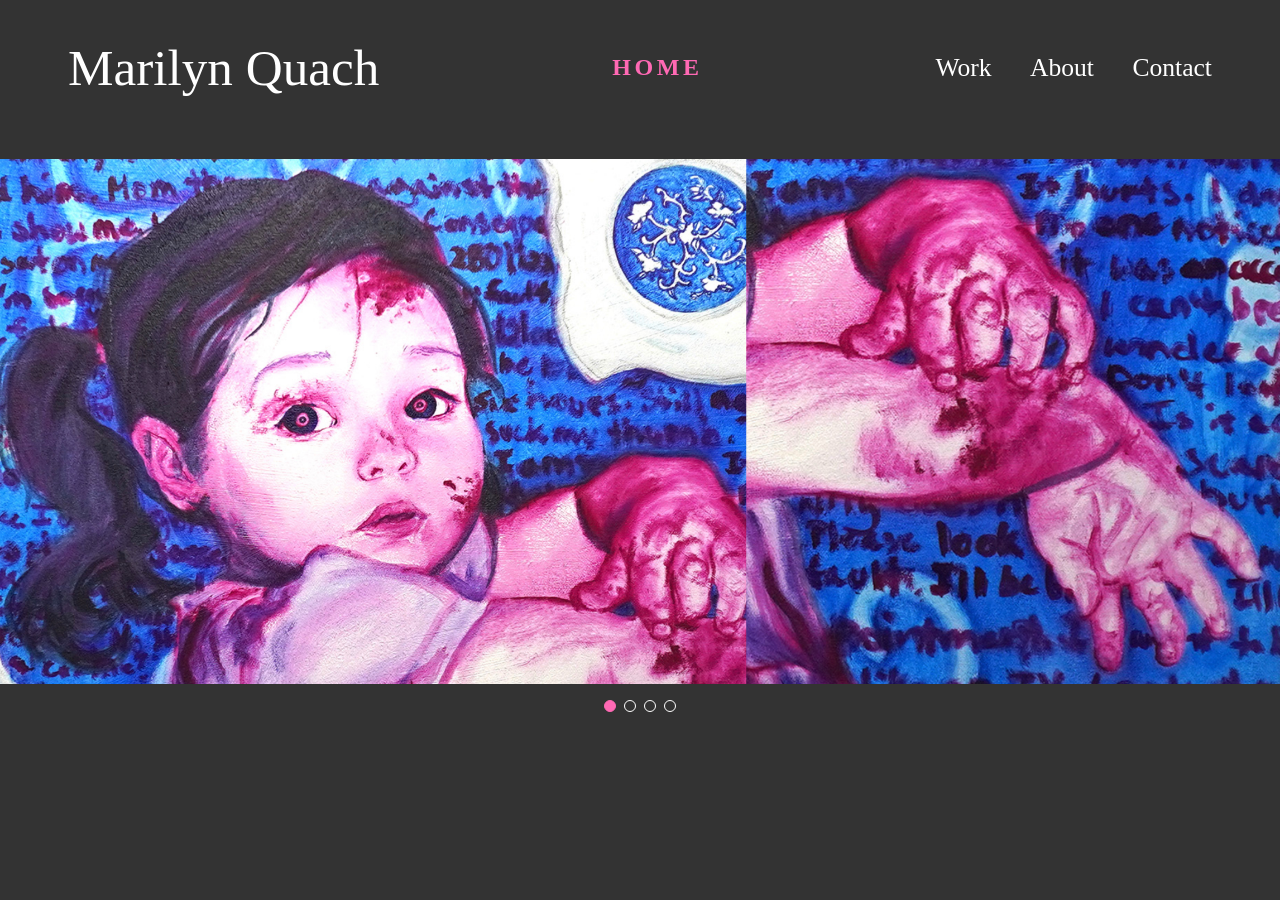
<file: index.html>
<!DOCTYPE html>
<html lang="en">
<head>
    <meta charset="UTF-8">
    <meta name="viewport" content="width=device-width, initial-scale=1.0">
    <title>Marilyn Quach</title>
    <link rel="stylesheet" href="style.css">
</head>


<body>

  <header>

<!--Logo/Homepage link-->
    <a href="index.html" class="logo">
        Marilyn Quach
    </a>
<!--Page Title-->
    <h1 class="page-title">Home</h1>
<!--Navigation Container-->
    <nav>
      <!-- work dropdown links-->
      <div class="dropdown">
        <a href="work.html">Work</a>
        <div class="dropdown-content">
          <a href="netart.html">Net Art</a>
          <div class="dropdown-submenu">
            <a href="paint-and-draw.html">Paint and Draw</a>
            <div class="dropdown-submenu-content">
              <a href="work-2026.html">2026</a>
              <a href="work-2025.html">2025</a>
              <a href="work-2024.html">2024</a>
              <a href="work-2023.html">2023</a>
            </div>
          </div>
          <a href="videos.html">Video</a>
        </div>
      <!-- about dropdown links-->
      </div>
      <div class="dropdown">
       <a href="about.html">About</a>
       <div class="dropdown-content">
          <a href="artist-bio.html">Artist Bio</a>
          <a href="artist-statement.html">Artist Statement</a>
          <a href="cv.html">CV</a>
       </div>
      </div>
      <!--contact link-->
       <a href="contact.html">Contact</a>
    </nav>  

  </header>

<main>
  <section class="carousel" aria-label="Featured artwork">
    <div class="carousel-images">
      <img
        class="carousel-image"
        src="Images/carousel/abusedandconfused.JPG"
        alt="Abused and Confused"
        aria-hidden="false"
      >
      <img
        class="carousel-image"
        src="Images/carousel/childhoodmirror.webp"
        alt="Childhood Mirror"
        aria-hidden="true"
      >
      <img
        class="carousel-image"
        src="Images/carousel/carouselartwork5.jpg"
        alt="Featured artwork"
        aria-hidden="true"
      >
      <img
        class="carousel-image"
        src="Images/carousel/meditationdream.png"
        alt="Meditation Dream"
        aria-hidden="true"
      >
      <button class="carousel-arrow carousel-arrow-previous" type="button" aria-label="Previous image">
        &#8249;
      </button>
      <button class="carousel-arrow carousel-arrow-next" type="button" aria-label="Next image">
        &#8250;
      </button>
    </div>
    <div class="carousel-pagination" aria-label="Choose an image">
      <button class="carousel-dot" type="button" data-slide="0" aria-label="Show image 1" aria-current="true"></button>
      <button class="carousel-dot" type="button" data-slide="1" aria-label="Show image 2"></button>
      <button class="carousel-dot" type="button" data-slide="2" aria-label="Show image 3"></button>
      <button class="carousel-dot" type="button" data-slide="3" aria-label="Show image 4"></button>
    </div>
    <p class="carousel-status" aria-live="polite">Image 1 of 4</p>
  </section>
</main>

<script>
  const carousel = document.querySelector(".carousel");
  const carouselImages = [...document.querySelectorAll(".carousel-image")];
  const carouselDots = [...document.querySelectorAll(".carousel-dot")];
  const carouselArrows = document.querySelectorAll(".carousel-arrow");
  const carouselStatus = document.querySelector(".carousel-status");
  let currentSlide = 0;
  let autoplayTimer;

  function showSlide(index) {
    currentSlide = (index + carouselImages.length) % carouselImages.length;

    carouselImages.forEach((image, imageIndex) => {
      const isCurrent = imageIndex === currentSlide;
      image.setAttribute("aria-hidden", String(!isCurrent));
    });

    carouselDots.forEach((dot, dotIndex) => {
      if (dotIndex === currentSlide) {
        dot.setAttribute("aria-current", "true");
      } else {
        dot.removeAttribute("aria-current");
      }
    });

    carouselStatus.textContent = `Image ${currentSlide + 1} of ${carouselImages.length}`;
  }

  carouselArrows.forEach((arrow) => {
    arrow.addEventListener("click", () => {
      const direction = arrow.classList.contains("carousel-arrow-next") ? 1 : -1;
      showSlide(currentSlide + direction);
    });
  });

  carouselDots.forEach((dot) => {
    dot.addEventListener("click", () => {
      showSlide(Number(dot.dataset.slide));
      startCarouselAutoplay();
    });
  });

  function startCarouselAutoplay() {
    window.clearInterval(autoplayTimer);
    if (window.matchMedia("(prefers-reduced-motion: reduce)").matches) return;

    autoplayTimer = window.setInterval(() => {
      if (!carousel.matches(":hover") && !carousel.contains(document.activeElement)) {
        showSlide(currentSlide + 1);
      }
    }, 6000);
  }

  carouselArrows.forEach((arrow) => {
    arrow.addEventListener("click", startCarouselAutoplay);
  });
  carousel.addEventListener("mouseleave", startCarouselAutoplay);
  carousel.addEventListener("focusout", (event) => {
    if (!carousel.contains(event.relatedTarget)) startCarouselAutoplay();
  });

  startCarouselAutoplay();
</script>
</body>
</html>
</file>
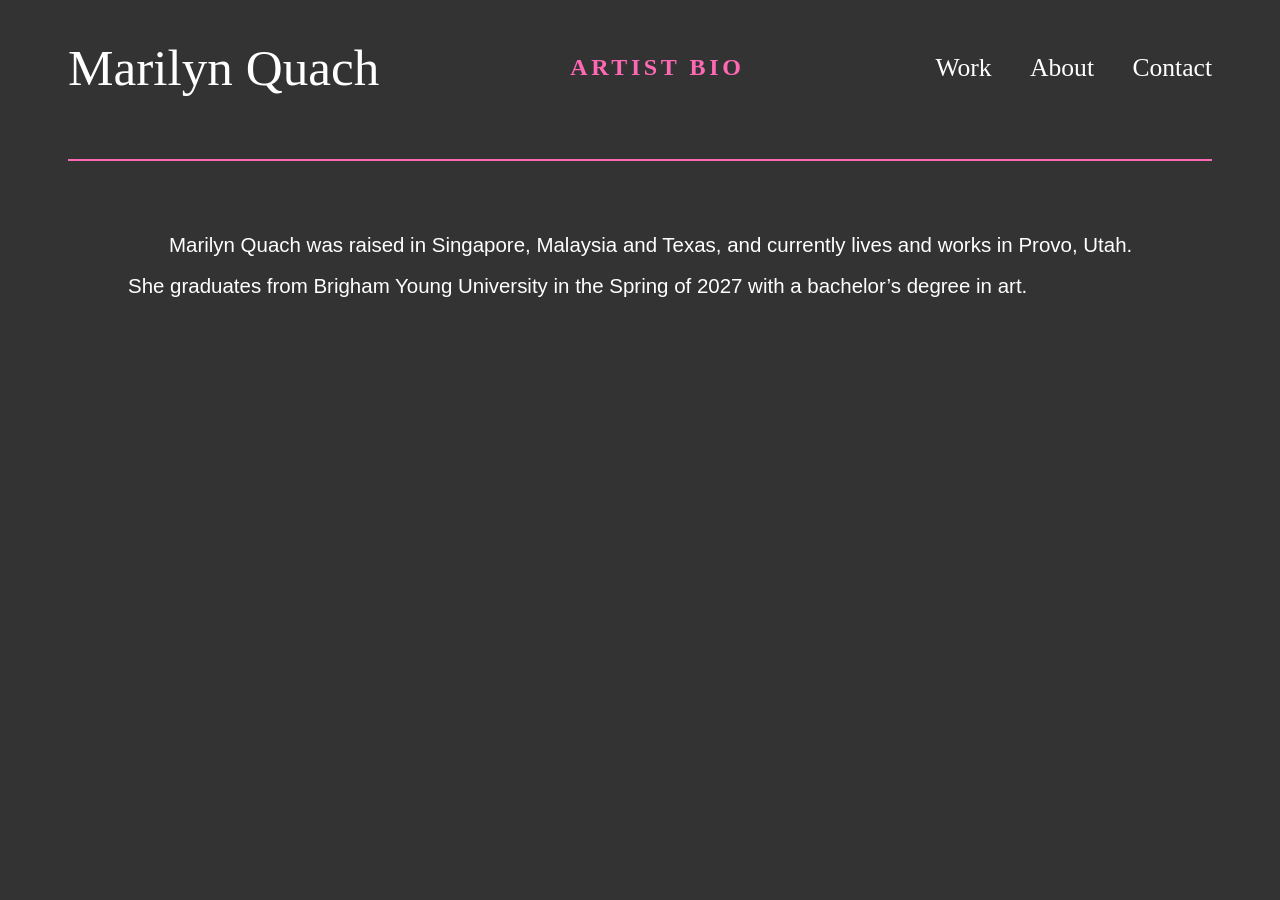
<file: artist-bio copy.html>
<!DOCTYPE html>
<html lang="en">
<head>
    <meta charset="UTF-8">
    <meta name="viewport" content="width=device-width, initial-scale=1.0">
    <title>Document</title>
        <link rel="stylesheet" href="style.css">
</head>
<body>
      <header>
<!--Logo/Homepage link-->
    <a href="index.html" class="logo">
        Marilyn Quach
    </a>
<!--Page Title-->
    <h1 class="page-title">Artist Bio</h1>
<!--Navigation Container-->
    <nav>
    <!--work dropdown links-->        
      <div class="dropdown">
        <a href="work.html">Work</a>
        <div class="dropdown-content">
          <a href="netart.html">Net Art</a>
          <div class="dropdown-submenu">
            <a href="paint-and-draw.html">Paint and Draw</a>
            <div class="dropdown-submenu-content">
              <a href="work-2026.html">2026</a>
              <a href="work-2025.html">2025</a>
              <a href="work-2024.html">2024</a>
              <a href="work-2023.html">2023</a>
            </div>
          </div>
          <a href="videos.html">Video</a>
        </div>
      <!-- about dropdown links-->
      </div>
      <div class="dropdown">
       <a href="about.html">About</a>
       <div class="dropdown-content">
          <a href="artist-bio.html">Artist Bio</a>
          <a href="artist-statement.html">Artist Statement</a>
          <a href="cv.html">CV</a>
       </div>
      </div>
      <!--contact link-->
       <a href="contact.html">Contact</a>
    </nav>

</header>
<main class="about-page">

  <section class="artist-bio">
    <p>Marilyn Quach was raised in Singapore, Malaysia and Texas, and currently lives and works in Provo, Utah. She graduates from Brigham Young University in the Spring of 2027 with a bachelor’s degree in art.</p>
  </section>

</main>
</body>
</html>
</file>
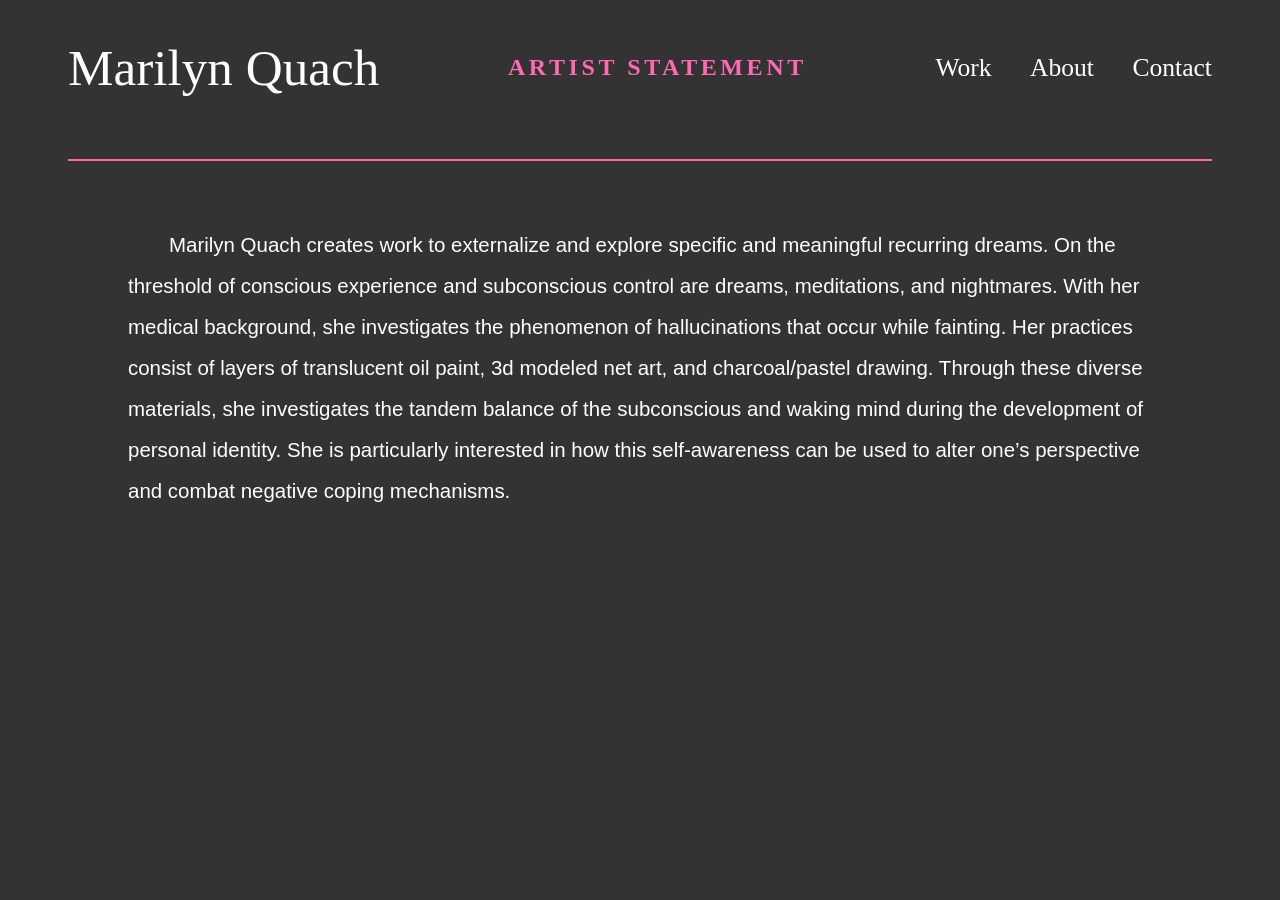
<file: artist-statement copy.html>
<!DOCTYPE html>
<html lang="en">
<head>
    <meta charset="UTF-8">
    <meta name="viewport" content="width=device-width, initial-scale=1.0">
    <title>Document</title>
      <link rel="stylesheet" href="style.css">
</head>
<body>
       <header>
<!--Logo/Homepage link-->
    <a href="index.html" class="logo">
        Marilyn Quach
    </a>
<!--Page Title-->
    <h1 class="page-title">Artist Statement</h1>
<!--Navigation Container-->
    <nav>
      <!-- work dropdown links-->        
      <div class="dropdown">
        <a href="work.html">Work</a>
        <div class="dropdown-content">
          <a href="netart.html">Net Art</a>
          <div class="dropdown-submenu">
            <a href="paint-and-draw.html">Paint and Draw</a>
            <div class="dropdown-submenu-content">
              <a href="work-2026.html">2026</a>
              <a href="work-2025.html">2025</a>
              <a href="work-2024.html">2024</a>
              <a href="work-2023.html">2023</a>
            </div>
          </div>
          <a href="videos.html">Video</a>
        </div>
      <!-- about dropdown links-->
      </div>
      <div class="dropdown">
       <a href="about.html">About</a>
       <div class="dropdown-content">
          <a href="artist-bio.html">Artist Bio</a>
          <a href="artist-statement.html">Artist Statement</a>
          <a href="cv.html">CV</a>
       </div>
      </div>
      <!--contact link-->
       <a href="contact.html">Contact</a>
    </nav>

</header>
<main class="about-page"></main>

  <section class="artist-statement">
    <P>Marilyn Quach creates work to externalize and explore specific and meaningful recurring dreams. On the threshold of conscious experience and subconscious control are dreams, meditations, and nightmares. With her medical background, she investigates the phenomenon of hallucinations that occur while fainting. Her practices consist of layers of translucent oil paint, 3d modeled net art, and charcoal/pastel drawing. Through these diverse materials, she investigates the tandem balance of the subconscious and waking mind during the development of personal identity. She is particularly interested in how this self-awareness can be used to alter one’s perspective and combat negative coping mechanisms. </P>
  </section>
</body>
</html>
</file>
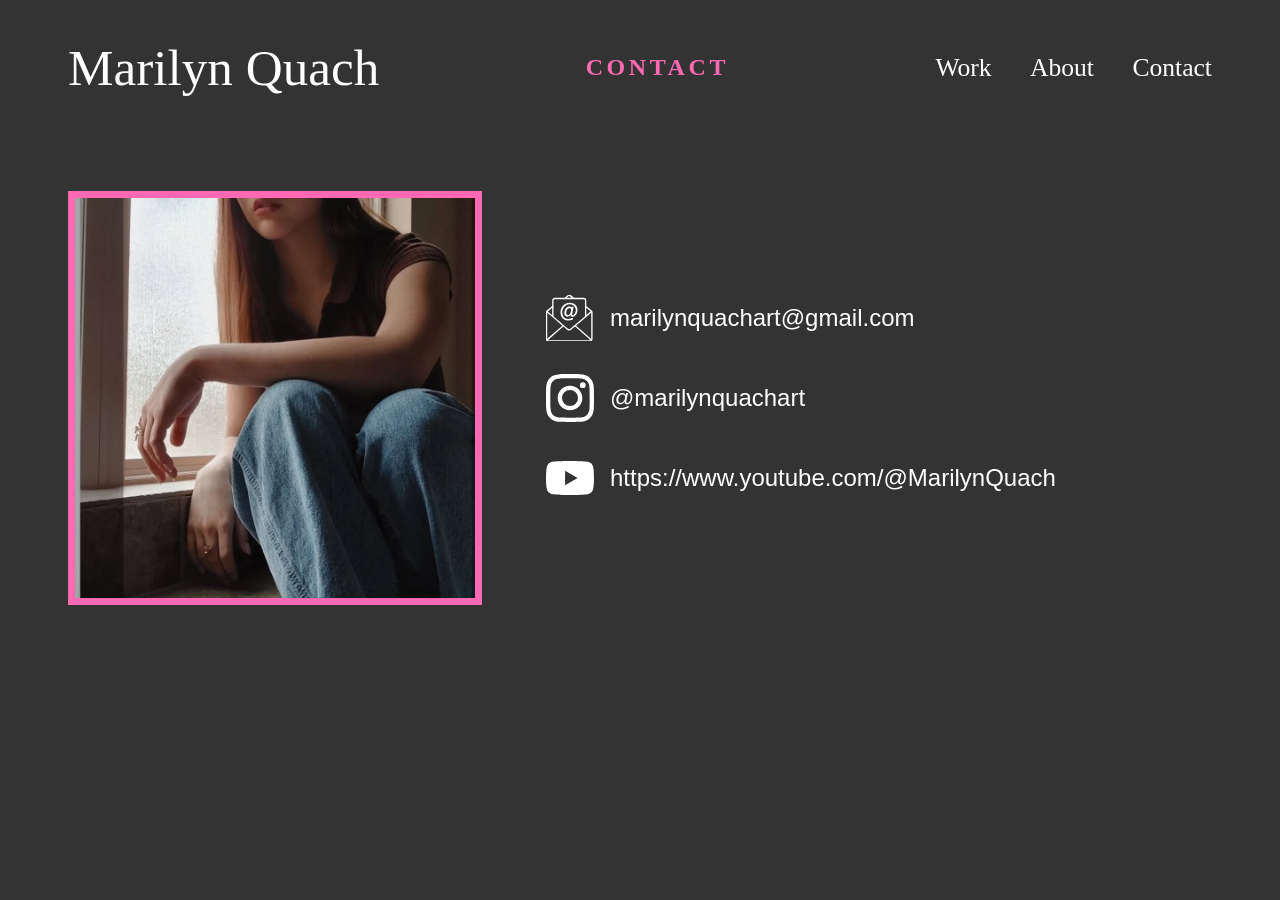
<file: contact.html>
<!DOCTYPE html>
<html lang="en">
<head>
    <meta charset="UTF-8">
    <meta name="viewport" content="width=device-width, initial-scale=1.0">
    <title>Document</title>
      <link rel="stylesheet" href="style.css">
</head>
<body>
       <header>
<!--Logo/Homepage link-->
    <a href="index.html" class="logo">
        Marilyn Quach
    </a>
<!--Page Title-->
    <h1 class="page-title">Contact</h1>
<!--Navigation Container-->
    <nav>
<!--work link-->
      <div class="dropdown">
        <a href="work.html">Work</a>
        <div class="dropdown-content">
          <a href="netart.html">Net Art</a>
          <div class="dropdown-submenu">
            <a href="paint-and-draw.html">Paint and Draw</a>
            <div class="dropdown-submenu-content">
              <a href="work-2026.html">2026</a>
              <a href="work-2025.html">2025</a>
              <a href="work-2024.html">2024</a>
              <a href="work-2023.html">2023</a>
            </div>
          </div>
          <a href="videos.html">Video</a>
        </div>
<!--contact link-->
      </div>
      <div class="dropdown">
       <a href="about.html">About</a>
       <div class="dropdown-content">
          <a href="artist-bio.html">Artist Bio</a>
          <a href="artist-statement.html">Artist Statement</a>
          <a href="cv.html">CV</a>
       </div>
      </div>
<!--contact link-->
       <a href="contact.html">Contact</a>
    </nav>

</header>

<main class="contact-details">
<!--Contact Profile Image-->
<img src="Images/fbprofile.jpg" class="contact-profile" alt="Marilyn Quach">

<!--social media icons-->
<div class="social-icons">

<div class="contact-email">
  <img src="Images/email-icon.svg" class="email-icon" alt="Email">
  <span>marilynquachart@gmail.com</span>
</div>

<a href="https://www.instagram.com/marilynquachart/" 
    class="instagram-icon"
    target="_blank">
    <svg xmlns="http://www.w3.org/2000/svg"
        viewBox="0 0 24 24"
        class="social-icon">

        <title>Instagram</title>

    <path d="M7.0301.084c-1.2768.0602-2.1487.264-2.911.5634-.7888.3075-1.4575.72-2.1228 1.3877-.6652.6677-1.075 1.3368-1.3802 2.127-.2954.7638-.4956 1.6365-.552 2.914-.0564 1.2775-.0689 1.6882-.0626 4.947.0062 3.2586.0206 3.6671.0825 4.9473.061 1.2765.264 2.1482.5635 2.9107.308.7889.72 1.4573 1.388 2.1228.6679.6655 1.3365 1.0743 2.1285 1.38.7632.295 1.6361.4961 2.9134.552 1.2773.056 1.6884.069 4.9462.0627 3.2578-.0062 3.668-.0207 4.9478-.0814 1.28-.0607 2.147-.2652 2.9098-.5633.7889-.3086 1.4578-.72 2.1228-1.3881.665-.6682 1.0745-1.3378 1.3795-2.1284.2957-.7632.4966-1.636.552-2.9124.056-1.2809.0692-1.6898.063-4.948-.0063-3.2583-.021-3.6668-.0817-4.9465-.0607-1.2797-.264-2.1487-.5633-2.9117-.3084-.7889-.72-1.4568-1.3876-2.1228C21.2982 1.33 20.628.9208 19.8378.6165 19.074.321 18.2017.1197 16.9244.0645 15.6471.0093 15.236-.005 11.977.0014 8.718.0076 8.31.0215 7.0301.0839m.1402 21.6932c-1.17-.0509-1.8053-.2453-2.2287-.408-.5606-.216-.96-.4771-1.3819-.895-.422-.4178-.6811-.8186-.9-1.378-.1644-.4234-.3624-1.058-.4171-2.228-.0595-1.2645-.072-1.6442-.079-4.848-.007-3.2037.0053-3.583.0607-4.848.05-1.169.2456-1.805.408-2.2282.216-.5613.4762-.96.895-1.3816.4188-.4217.8184-.6814 1.3783-.9003.423-.1651 1.0575-.3614 2.227-.4171 1.2655-.06 1.6447-.072 4.848-.079 3.2033-.007 3.5835.005 4.8495.0608 1.169.0508 1.8053.2445 2.228.408.5608.216.96.4754 1.3816.895.4217.4194.6816.8176.9005 1.3787.1653.4217.3617 1.056.4169 2.2263.0602 1.2655.0739 1.645.0796 4.848.0058 3.203-.0055 3.5834-.061 4.848-.051 1.17-.245 1.8055-.408 2.2294-.216.5604-.4763.96-.8954 1.3814-.419.4215-.8181.6811-1.3783.9-.4224.1649-1.0577.3617-2.2262.4174-1.2656.0595-1.6448.072-4.8493.079-3.2045.007-3.5825-.006-4.848-.0608M16.953 5.5864A1.44 1.44 0 1 0 18.39 4.144a1.44 1.44 0 0 0-1.437 1.4424M5.8385 12.012c.0067 3.4032 2.7706 6.1557 6.173 6.1493 3.4026-.0065 6.157-2.7701 6.1506-6.1733-.0065-3.4032-2.771-6.1565-6.174-6.1498-3.403.0067-6.156 2.771-6.1496 6.1738M8 12.0077a4 4 0 1 1 4.008 3.9921A3.9996 3.9996 0 0 1 8 12.0077" />
</svg>
    <span>@marilynquachart</span>
</a>
    
<a href="https://www.youtube.com/@MarilynQuach"
   class="youtube-icon"
   target="_blank"
   rel="noopener noreferrer">

    <svg xmlns="http://www.w3.org/2000/svg"
         viewBox="0 0 24 24"
         class="social-icon">

         <title>YouTube</title>

        <path d="M23.498 6.186a3.016 3.016 0 0 0-2.122-2.136C19.505 3.545 12 3.545 12 3.545s-7.505 0-9.377.505A3.017 3.017 0 0 0 .502 6.186C0 8.07 0 12 0 12s0 3.93.502 5.814a3.016 3.016 0 0 0 2.122 2.136c1.871.505 9.376.505 9.376.505s7.505 0 9.377-.505a3.015 3.015 0 0 0 2.122-2.136C24 15.93 24 12 24 12s0-3.93-.502-5.814zM9.545 15.568V8.432L15.818 12l-6.273 3.568z" />
    </svg>
    <span>https://www.youtube.com/@MarilynQuach</span>
</a>
</div>
</main>

</body>
</html>
</file>
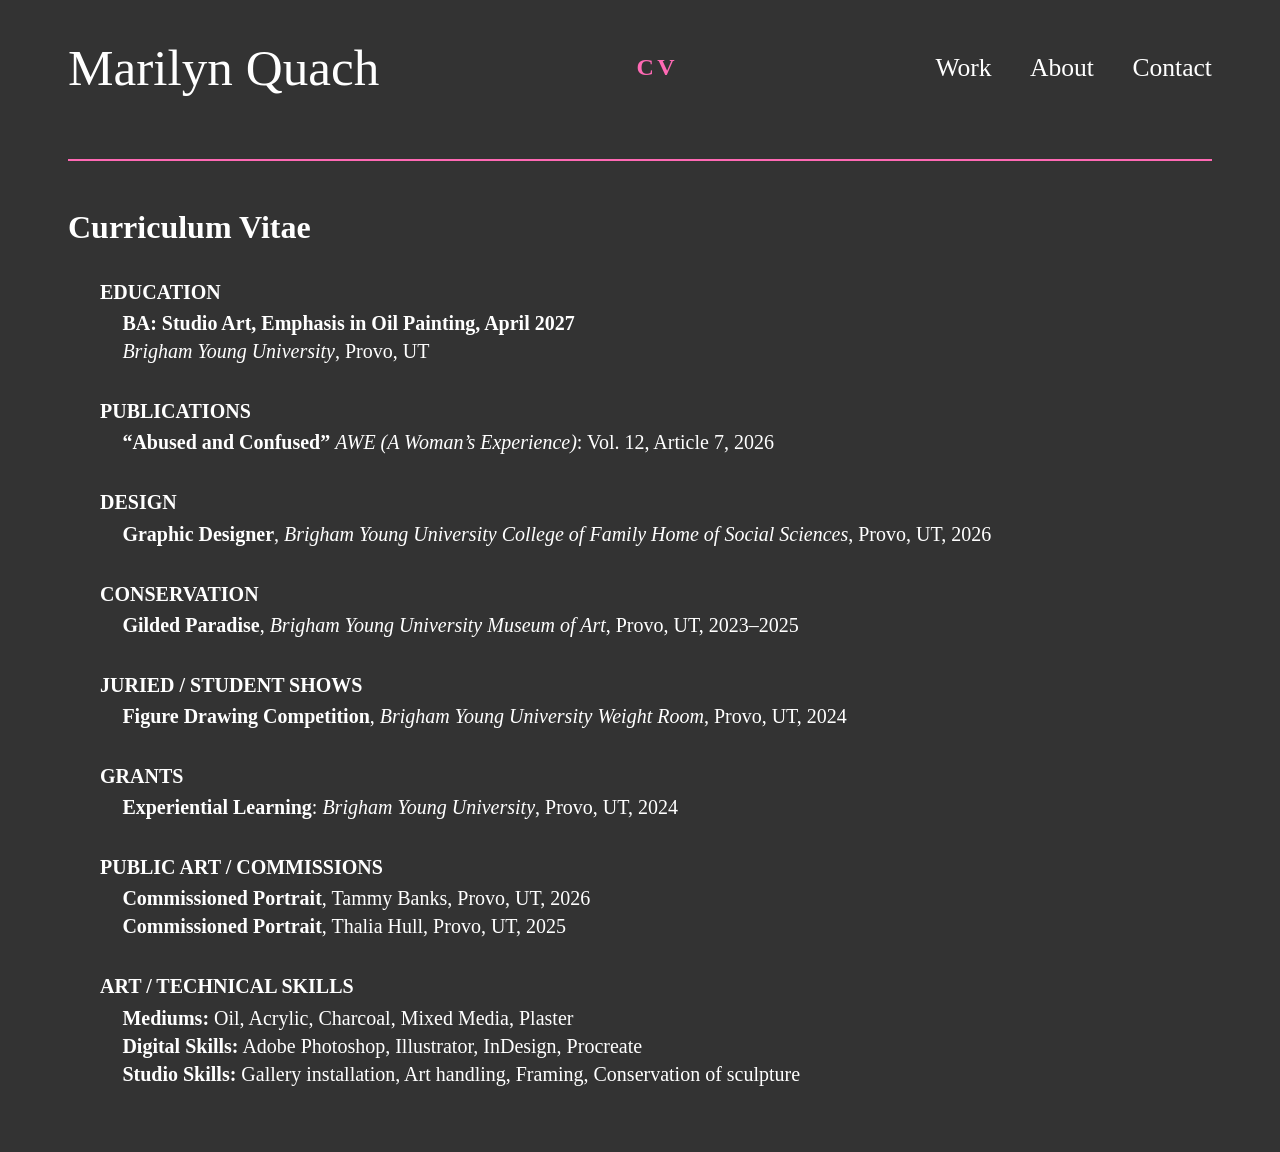
<file: cv copy.html>
<!DOCTYPE html>
<html lang="en">
<head>
    <meta charset="UTF-8">
    <meta name="viewport" content="width=device-width, initial-scale=1.0">
    <title>Document</title>
      <link rel="stylesheet" href="style.css">
</head>
<body>
       <header>
<!--Logo/Homepage link-->
    <a href="index.html" class="logo">
        Marilyn Quach
    </a>
<!--Page Title-->
    <h1 class="page-title">CV</h1>
<!--Navigation Container-->
    <nav>
      <!-- work dropdown links-->        
      <div class="dropdown">
        <a href="work.html">Work</a>
        <div class="dropdown-content">
          <a href="netart.html">Net Art</a>
          <div class="dropdown-submenu">
            <a href="paint-and-draw.html">Paint and Draw</a>
            <div class="dropdown-submenu-content">
              <a href="work-2026.html">2026</a>
              <a href="work-2025.html">2025</a>
              <a href="work-2024.html">2024</a>
              <a href="work-2023.html">2023</a>
            </div>
          </div>
          <a href="videos.html">Video</a>
        </div>
      <!-- about dropdown links-->
      </div>
      <div class="dropdown">
       <a href="about.html">About</a>
       <div class="dropdown-content">
          <a href="artist-bio.html">Artist Bio</a>
          <a href="artist-statement.html">Artist Statement</a>
          <a href="cv.html">CV</a>
       </div>
      </div>
      <!--contact link-->
       <a href="contact.html">Contact</a>
    </nav>
</header>

<main class="cv-page">
  <h2 class="cv-title">Curriculum Vitae</h2>
  <div class="cv-content">
    <section class="cv-section">
      <h3>Education</h3>
      <p><strong>BA: Studio Art, Emphasis in Oil Painting, April 2027</strong><br>
        <em>Brigham Young University</em>, Provo, UT</p>
    </section>

    <section class="cv-section">
      <h3>Publications</h3>
      <p><strong>“Abused and Confused”</strong> <em>AWE (A Woman’s Experience)</em>: Vol. 12, Article 7, 2026</p>
    </section>

    <section class="cv-section">
      <h3>Design</h3>
      <p><strong>Graphic Designer</strong>, <em>Brigham Young University College of Family Home of Social Sciences</em>, Provo, UT, 2026</p>
    </section>

    <section class="cv-section">
      <h3>Conservation</h3>
      <p><strong>Gilded Paradise</strong>, <em>Brigham Young University Museum of Art</em>, Provo, UT, 2023–2025</p>
    </section>

    <section class="cv-section">
      <h3>Juried / Student Shows</h3>
      <p><strong>Figure Drawing Competition</strong>, <em>Brigham Young University Weight Room</em>, Provo, UT, 2024</p>
    </section>

    <section class="cv-section">
      <h3>Grants</h3>
      <p><strong>Experiential Learning</strong>: <em>Brigham Young University</em>, Provo, UT, 2024</p>
    </section>

    <section class="cv-section">
      <h3>Public Art / Commissions</h3>
      <p><strong>Commissioned Portrait</strong>, Tammy Banks, Provo, UT, 2026<br>
        <strong>Commissioned Portrait</strong>, Thalia Hull, Provo, UT, 2025</p>
    </section>

    <section class="cv-section">
      <h3>Art / Technical Skills</h3>
      <p><strong>Mediums:</strong> Oil, Acrylic, Charcoal, Mixed Media, Plaster<br>
        <strong>Digital Skills:</strong> Adobe Photoshop, Illustrator, InDesign, Procreate<br>
        <strong>Studio Skills:</strong> Gallery installation, Art handling, Framing, Conservation of sculpture</p>
    </section>
  </div>
</main>
</body>
</html>
</file>
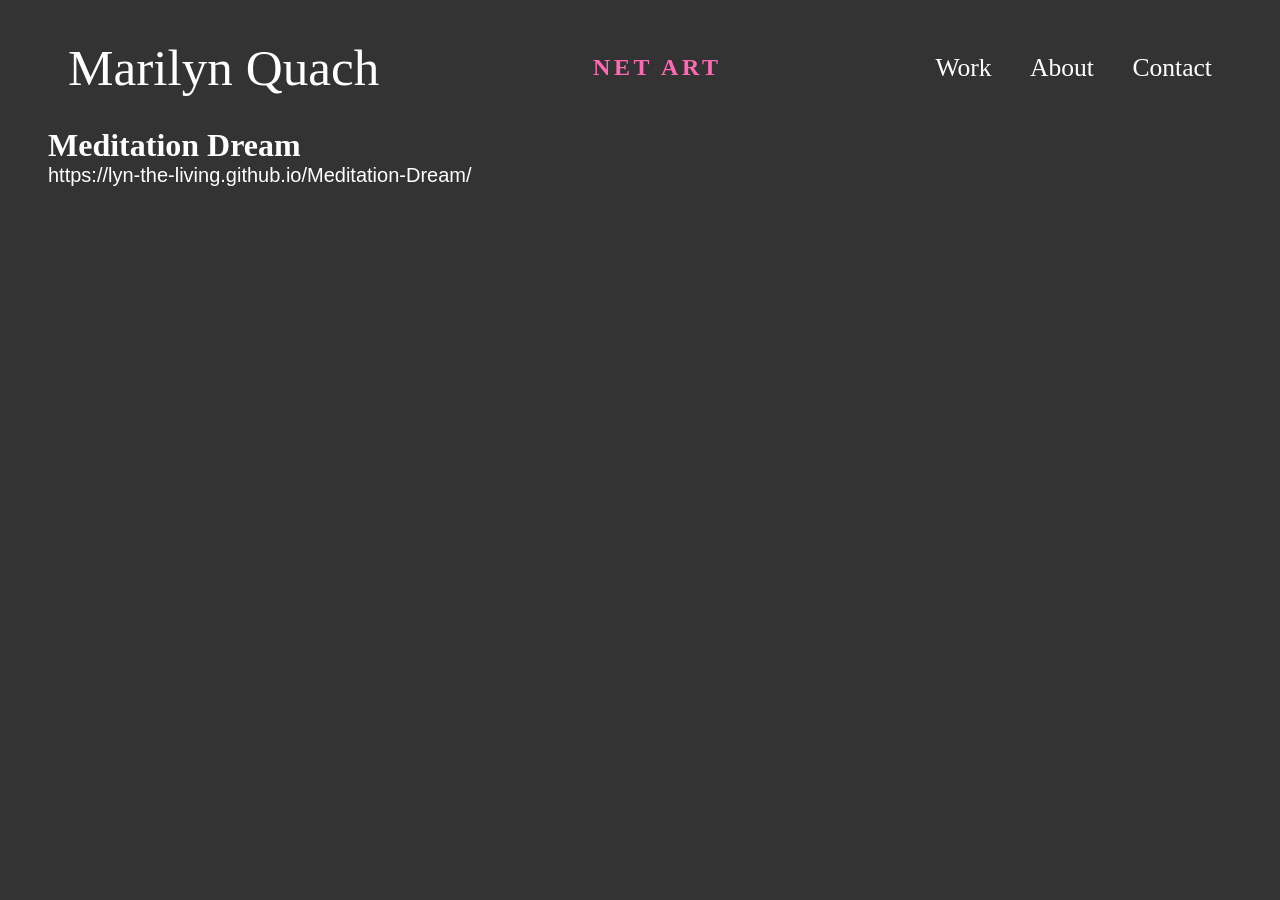
<file: netart copy.html>
<!DOCTYPE html>
<html lang="en">
<head>
    <meta charset="UTF-8">
    <meta name="viewport" content="width=device-width, initial-scale=1.0">
    <title>Document</title>
        <link rel="stylesheet" href="style.css">
    <script src="https://aframe.io/releases/1.8.0/aframe.min.js"></script>
</head>

<body>
      <header>
<!--Logo/Homepage link-->
    <a href="index.html" class="logo">
        Marilyn Quach
    </a>
    <!--Page Title-->
    <h1 class="page-title">Net Art</h1>
    <!--Navigation Container-->
    <nav>
      <div class="dropdown">
        <a href="work.html">Work</a>
        <div class="dropdown-content">
          <a href="netart.html">Net Art</a>
          <div class="dropdown-submenu">
            <a href="paint-and-draw.html">Paint and Draw</a>
            <div class="dropdown-submenu-content">
              <a href="work-2026.html">2026</a>
              <a href="work-2025.html">2025</a>
              <a href="work-2024.html">2024</a>
              <a href="work-2023.html">2023</a>
            </div>
          </div>
          <a href="videos.html">Video</a>
        </div>
    <!-- about dropdown links-->
      </div>
      <div class="dropdown">
       <a href="about.html">About</a>
       <div class="dropdown-content">
          <a href="artist-bio.html">Artist Bio</a>
          <a href="artist-statement.html">Artist Statement</a>
          <a href="cv.html">CV</a>
       </div>
      </div>
<!--contact link-->
       <a href="contact.html">Contact</a>
    </nav>

</header>
<main>

<a-scene embedded style="height: 500px;">
    
    <a-asset-item
    id="gazebo"
    src="gazebo4.glb">
    </a-asset-item>

    <a-entity
        gltf-model="#gazebo"
        position="0 0 -5"
        scale="1 1 1"
        animation="
            property: rotation;
            to: 0 360 0;
            loop: true;
            dur: 35000;
            ">
    </a-entity>

    <a-camera position="0 1 1"></a-camera>
</a-scene>
<div class="netart-info">
    <h2>Meditation Dream</h2>
    <a href="https://lyn-the-living.github.io/Meditation-Dream/"
    class="meditation-dream-link"
    target="blank">
    https://lyn-the-living.github.io/Meditation-Dream/
    </a>
</div>

</main>
</body>
</html>
</file>
<file: style.css>
/* PAGE STYLING*/

body {
    background-color: #333333;
}


/*HEADER LAYOUT*/

header {
    display: flex;
    flex-wrap: wrap;
    justify-content: space-between;
    align-items: center;
    gap: 1rem 1.5rem;
    padding: clamp(20px, 3vw, 30px) clamp(20px, 5vw, 60px);
}

nav {
    display: flex;
    gap: clamp(12px, 3vw, 40px);
}


/*LOGO*/

.logo {
    font-family: "Didot", serif;
    font-size: clamp(2rem, 4vw, 4rem);
    color: white;
    text-decoration: none;
}


/*NAVIGATION LINKS*/

nav a {
    font-family: "Didot", serif;
    font-size: clamp(1rem, 2vw, 2rem);
    color: white;
    text-decoration: none;
}


/*DROPDOWN LINKS*/

.dropdown-content a {
    font-family: "Avenir", sans-serif;
    font-size: 1.5rem;
    display: block;
    padding: 5px 0;
}


/*HOVER EFFECTS*/

nav a,
.logo {
    transition: color 0.3s ease;
}

nav a:hover,
.logo:hover {
    color: hotpink;
}


/*DROPDOWN MENUS*/

.dropdown {
    position: relative;
}

.dropdown-content {
    display: none;
    position: absolute;
    z-index: 10;
    top: 100%;
    left: 50%;
    transform: translateX(-50%);
    padding: 0.5rem 1rem;
    border-radius: 4px;
    background: rgb(35 35 35 / 88%);
    box-shadow: 0 4px 12px rgb(0 0 0 / 25%);
    text-align: center;
}

.dropdown-content a {
    display: block;
    padding: 5px 0;
    font-size: clamp(0.85rem, 1.5vw, 1.25rem);
}

.dropdown:hover .dropdown-content {
    display: block;
}

.dropdown-submenu {
    position: relative;
}

.dropdown-submenu-content {
    display: none;
    position: absolute;
    z-index: 11;
    top: -0.5rem;
    left: 100%;
    min-width: max-content;
    padding: 0.5rem 1rem;
    border-radius: 4px;
    background: rgb(35 35 35 / 92%);
    box-shadow: 0 4px 12px rgb(0 0 0 / 25%);
    text-align: left;
}

.dropdown-submenu:hover .dropdown-submenu-content,
.dropdown-submenu:focus-within .dropdown-submenu-content {
    display: block;
}

@media (max-width: 800px) {
    header {
        display: grid;
        grid-template-columns: minmax(0, 1fr) max-content;
        grid-template-rows: auto auto;
        align-items: start;
    }

    header .logo {
        grid-column: 1;
        grid-row: 1;
        white-space: nowrap;
    }

    header .page-title {
        grid-column: 1;
        grid-row: 2;
        font-size: clamp(1rem, 3.5vw, 1.5rem);
    }

    header nav {
        grid-column: 2;
        grid-row: 1 / span 2;
        flex-direction: row;
        flex-wrap: wrap;
        justify-content: flex-end;
        align-items: center;
        gap: clamp(0.5rem, 2vw, 1rem);
    }

    header .dropdown-content {
        right: 0;
        left: auto;
        transform: none;
        min-width: max-content;
        max-width: 60vw;
        text-align: right;
    }

    header .dropdown:focus-within .dropdown-content {
        display: block;
    }

    header .dropdown-submenu-content {
        right: 100%;
        left: auto;
        text-align: right;
    }
}

/*PAGE TITLE*/

.page-title {
    font-family: "Avenir", serif;
    font-size: 1.5rem;
    color: hotpink;
    letter-spacing: 0.15em;
    text-transform: uppercase;
    margin: 0;
}

.work-page-links {
    position: relative;
    display: flex;
    flex-direction: column;
    align-items: flex-start;
    gap: 1.5rem;
    margin: 4rem 60px 4rem 80px;
}

.work-page-links::before {
    position: absolute;
    top: 0;
    bottom: 0;
    left: -2rem;
    width: 2px;
    background: hotpink;
    content: "";
}

.work-page-links a {
    color: white;
    font-family: "Didot", serif;
    font-size: 2rem;
    text-decoration: none;
    transition: color 0.3s ease;
}

.work-page-submenu {
    position: relative;
}

.work-page-submenu-content {
    display: none;
    position: absolute;
    z-index: 5;
    top: 50%;
    left: 100%;
    min-width: max-content;
    padding-left: clamp(1rem, 3vw, 2rem);
    flex-direction: column;
    gap: 1.5rem;
    transform: translateY(-50%);
}

.work-page-submenu:hover .work-page-submenu-content,
.work-page-submenu:focus-within .work-page-submenu-content {
    display: flex;
}

.work-page-links a:hover {
    color: hotpink;
}

/*Social-Media*/

.social-icons {
    display: flex;
    flex-direction: column;
    align-items: flex-start;
    gap: 2rem;
    min-width: 0;
}

.contact-details {
    display: flex;
    align-items: center;
    gap: clamp(1.5rem, 5vw, 4rem);
    margin: clamp(2rem, 6vw, 4rem) clamp(1rem, 5vw, 60px) 0;
}

.contact-profile {
    display: block;
    width: min(35vw, 400px);
    max-width: 100%;
    height: auto;
    object-fit: contain;
    border: clamp(4px, 0.6vw, 9px) solid hotpink;
}

@media (max-width: 900px) {
    .contact-details {
        flex-direction: column;
        align-items: flex-start;
        gap: clamp(1.5rem, 5vw, 2rem);
    }

    .contact-profile {
        width: min(100%, 400px);
    }

    .social-icons {
        width: 100%;
    }
}

.social-icon {
    bottom: 5vh;
    right: 5vw;

    display: flex;
    flex-direction: row;
    gap: 2rem;
    align-items: center;

    color: white;
    width: 3rem;
    height: 3rem;
    fill: currentColor;
    transition: fill 0.3s ease;
}

.social-icons a:hover {
    color: hotpink;
}

.social-icons a:hover .social-icon {
    color: hotpink;
}

.contact-email {
    display: flex;
    align-items: center;
    gap: 1rem;
    max-width: 100%;
    color: white;
    font-family: "Avenir", sans-serif;
    font-size: clamp(1rem, 2.7vw, 1.5rem);
}

.email-icon {
    display: block;
    flex: 0 0 3rem;
    width: 3rem;
    height: 3rem;
    object-fit: contain;
    filter: invert(1);
}

.instagram-icon,
.youtube-icon {
    display: flex;
    align-items: center;
    gap: 1rem;
    max-width: 100%;
    color: white;
    font-family: "Avenir", sans-serif;
    font-size: clamp(1rem, 2.7vw, 1.5rem);
    text-decoration: none;
}

.instagram-icon span,
.youtube-icon span,
.contact-email span {
    min-width: 0;
    overflow-wrap: anywhere;
}

.social-icon {
    flex: 0 0 3rem;
}

.instagram-icon .social-icon {
    fill: currentColor;
}

.youtube-icon .social-icon {
    fill: currentColor;
}

.social-link:hover {
    color: hotpink;
}

/* Net Art*/

a-scene {
    width: 100%;
    height: 600px;
    margin-bottom: 20px;
}

.videos-page {
    width: min(100% - 2rem, 1200px);
    margin: 2rem auto;
}

.video-embed {
    position: relative;
    width: 100%;
    aspect-ratio: 16 / 9;
}

.video-embed iframe {
    position: absolute;
    inset: 0;
    width: 100%;
    height: 100%;
    border: 0;
}

/*ARTWORK GRID*/

.artwork-grid {
    display: grid;
    grid-template-columns: repeat(3, minmax(0, 1fr));
    gap: 1.5rem;
    max-width: 1400px;
    margin: 2rem auto;
    padding: 0 2rem;
}

.artwork-card {
    position: relative;
    display: grid;
    place-items: center;
    width: 100%;
    height: 360px;
    padding: 0;
    overflow: hidden;
    cursor: pointer;
    text-decoration: none;
}

.artwork-card img {
    display: block;
    width: 100%;
    height: 360px;
    object-fit: contain;
    transition: filter 0.3s ease;
}

.artwork-card .caption {
    position: absolute;
    inset: auto 0 0;
    padding: 1rem;
    background: rgb(35 35 35 / 88%);
    color: white;
    font-family: "Avenir", sans-serif;
    font-size: 1rem;
    opacity: 0;
    transform: translateY(100%);
    transition: opacity 0.3s ease, transform 0.3s ease;
}

.artwork-card .caption p {
    margin: 0;
    font-family: "Avenir", sans-serif;
}

.artwork-card:hover img,
.artwork-card:focus-visible img {
    filter: saturate(1.5) brightness(1.08);
}

.artwork-card:hover .caption,
.artwork-card:focus-visible .caption {
    opacity: 1;
    transform: translateY(0);
}

.artwork-card:focus-visible {
    outline: 2px solid hotpink;
    outline-offset: 3px;
}

.artwork-grid-pink-border .artwork-card::before {
    position: absolute;
    z-index: 1;
    inset: 0.5rem;
    border: 3px solid hotpink;
    content: "";
    opacity: 0;
    pointer-events: none;
    transition: opacity 0.3s ease, inset 0.3s ease;
}

.artwork-grid-pink-border .artwork-card:hover::before,
.artwork-grid-pink-border .artwork-card:focus-visible::before {
    inset: 0;
    opacity: 1;
}

.artwork-grid-pink-border .artwork-card:hover img,
.artwork-grid-pink-border .artwork-card:focus-visible img {
    filter: none;
}

.artwork-grid-pink-border .artwork-card .caption {
    z-index: 2;
}

.artwork-lightbox {
    position: relative;
    max-width: min(90vw, 1200px);
    max-height: 90vh;
    padding: 2.5rem 1rem 1rem;
    border: 1px solid hotpink;
    background: #333333;
    color: white;
}

.artwork-lightbox::backdrop {
    background: rgb(0 0 0 / 85%);
}

.lightbox-image {
    display: block;
    max-width: 85vw;
    max-height: 75vh;
    margin: 0 auto;
    object-fit: contain;
}

.lightbox-caption {
    margin: 1rem 0 0;
    font-family: "Avenir", sans-serif;
    text-align: center;
}

.lightbox-close {
    position: absolute;
    top: 0.25rem;
    right: 0.5rem;
    border: 0;
    background: transparent;
    color: white;
    cursor: pointer;
    font-size: 2rem;
    line-height: 1;
}

.lightbox-close:hover {
    color: hotpink;
}

@media (max-width: 800px) {
    .artwork-grid {
        grid-template-columns: repeat(2, minmax(0, 1fr));
    }
}

@media (max-width: 520px) {
    .artwork-grid {
        grid-template-columns: 1fr;
    }
}

/*HOMEPAGE CAROUSEL*/

.carousel {
    width: 100vw;
    margin: 2rem calc(50% - 50vw);
}

.carousel-images {
    position: relative;
    display: grid;
    place-items: center;
    aspect-ratio: 9170 / 3762;
}

.carousel-image {
    display: none;
    position: absolute;
    inset: 0;
    width: 100%;
    height: 100%;
    object-fit: cover;
    object-position: center;
}

.carousel-image[aria-hidden="false"] {
    display: block;
}

.carousel-arrow {
    position: absolute;
    top: 50%;
    transform: translateY(-50%);
    border: 0;
    opacity: 0;
    pointer-events: none;
    background: transparent;
    color: white;
    cursor: pointer;
    font: inherit;
    font-size: 3rem;
    line-height: 1;
    padding: 0.5rem;
    transition: color 0.3s ease;
}

.carousel-images:hover .carousel-arrow,
.carousel-images:focus-within .carousel-arrow {
    opacity: 1;
    pointer-events: auto;
}

.carousel-arrow:hover {
    color: hotpink;
}

.carousel-arrow-previous {
    left: 1rem;
}

.carousel-arrow-next {
    right: 1rem;
}

.carousel-dot {
    border: 1px solid white;
    background: transparent;
    cursor: pointer;
    width: 0.75rem;
    height: 0.75rem;
    border-radius: 50%;
    padding: 0;
}

.carousel-dot[aria-current="true"],
.carousel-dot:hover {
    border-color: hotpink;
}

.carousel-dot[aria-current="true"] {
    background: hotpink;
}

.carousel-pagination {
    display: flex;
    justify-content: center;
    gap: 0.5rem;
    margin-top: 1rem;
}

.carousel-status {
    position: absolute;
    width: 1px;
    height: 1px;
    padding: 0;
    margin: -1px;
    overflow: hidden;
    clip: rect(0, 0, 0, 0);
    white-space: nowrap;
    border: 0;
}

/*CV Page*/
h2 {
    font-family: "Didot", serif;
    font-size: 2rem;
    color: white;
    margin: 0;
    margin-left: 40px;
}

.cv-title {
    margin-top: 3rem;
    margin-left: clamp(1rem, 5vw, 60px);
    font-size: clamp(1.5rem, 3vw, 2rem);
}

.cv-page::before,
.about-page::before {
    display: block;
    height: 2px;
    margin: 2rem clamp(1rem, 5vw, 60px) 0;
    background: hotpink;
    content: "";
}

.cv-content {
    margin: 2rem clamp(1rem, 5vw, 60px) 4rem;
    padding-left: clamp(0rem, 3vw, 2rem);
    color: white;
    font-family: "Didot", serif;
    font-size: clamp(1rem, 1.8vw, 1.25rem);
    line-height: 1.4;
}

.cv-section {
    margin-bottom: 2rem;
}

.cv-section h3 {
    margin: 0 0 0.2rem;
    font-size: clamp(1rem, 1.8vw, 1.25rem);
    font-weight: bold;
    text-transform: uppercase;
}

.cv-section p {
    margin: 0 0 0 clamp(0.75rem, 2vw, 1.4rem);
}

/*Artist BioPage*/
.artist-bio {
    margin-right: clamp(2.5rem, 10vw, 120px);
    margin-left: clamp(2.5rem, 10vw, 120px);
    margin-top: clamp(2rem, 5vw, 4rem);
    margin-bottom: clamp(6rem, 14vw, 12rem);
    color: white;
    font-family: "Avenir", sans-serif;
    font-size: clamp(1rem, 1.6vw, 1.3rem);
    line-height: 2;
}

.artist-bio p {
    margin: 0 0 1rem;
    text-indent: 2em;
}

/*Net Art Page*/
.meditation-dream-link {
    display:block;
    color:white;
    font-size: 1.25rem;
    text-decoration: none;
    font-family: avenir, sans-serif;
    margin-left: 40px;
    transition: color 0.3s ease;
}

.meditation-dream-link:hover {
    color: hotpink;
}

.meditation-dream-link:active {
    color: hotpink;
}

/*Artist Statement Page*/
.artist-statement {
    margin-right: clamp(2.5rem, 10vw, 120px);
    margin-left: clamp(2.5rem, 10vw, 120px);
    margin-top: clamp(2rem, 5vw, 4rem);
    margin-bottom: clamp(6rem, 14vw, 12rem);
    color: white;
    font-family: "Avenir", sans-serif;
    font-size: clamp(1rem, 1.6vw, 1.3rem);
    line-height: 2;
}

.artist-statement p {
    margin: 0 0 1rem;
    text-indent: 2em;
}
</file>
